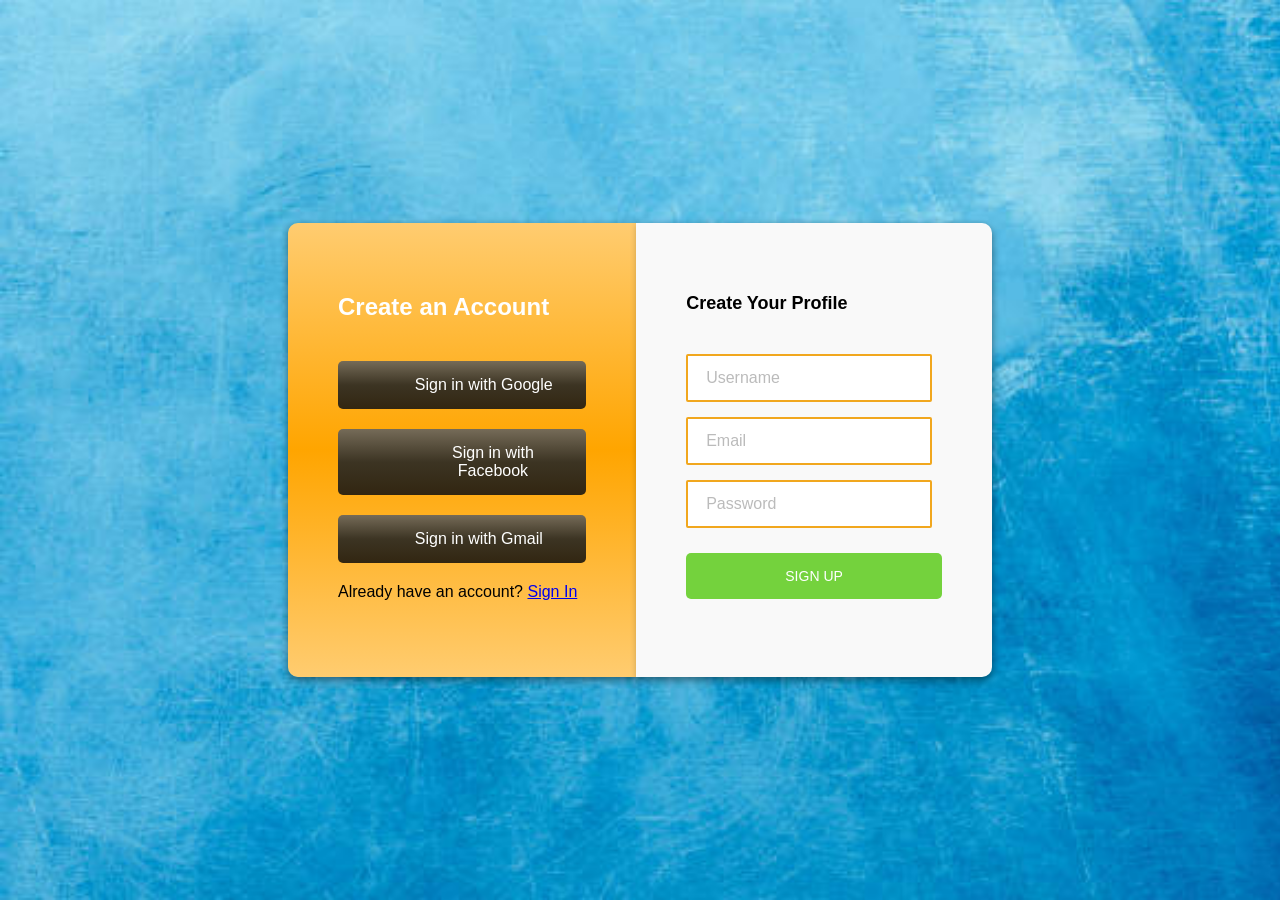
<file: index.html>
<!DOCTYPE html>
<html lang="en">
<head>
    <meta charset="UTF-8">
    <meta name="viewport" content="width=device-width, initial-scale=1.0">
    <link rel="stylesheet" href="style.css">
    <title>Complex</title>
</head>
<body>
    <button id="logout-button">Logout</button>
    <form action="" class="main-form" id="main-form">
        <div class="container-1">
            <div>
                <label for="customer-name">Customer Name:</label>
                <input type="text" id="customer-name" class="customer-name" readonly>
            </div>
            <div>
                <label for="employee-name">Employee:</label>
                <input type="text" id="employee-name" class="employee-name" placeholder="Shams" readonly>
            </div>
            <div>
                <label for="order-date">Order Date: <span class="required">*</span></label>
                <input type="date" id="order-date" class="order-date" required>
            </div>
            <div>
                <label for="required-date">Required Date: <span class="required">*</span></label>
                <input type="date" id="required-date" class="required-date" required>
            </div>
            <div>
                <label for="shipped-date">Shipped Date:</label>
                <input type="text" id="shipped-date" class="shipped-date" readonly>
            </div>
            
        </div>
        <div class="container-2">
            <div>
                <label for="address">Address: <span class="required">*</span></label>
                <input type="text" id="address" class="address" required>
            </div>
            <div>
                <label for="city">City: <span class="required">*</span></label>
                <input type="text" id="city" class="city" required>
            </div>
            <div>
                <label for="region">Region:</label>
                <input type="text" id="region" class="region">
            </div>
            <div>
                <label for="postal-code">Postal Code:</label>
                <input type="text" id="postal-code" class="postal-code" >
            </div>
            <div>
                <label for="ship-country">Ship Country: <span class="required">*</span></label>
                <select id="ship-country" class="ship-country" required>
                    <option value="" disabled>Select a country</option>
                    <option value="USA">United States</option>
                    <option value="Canada">Canada</option>
                    <option value="United Kingdom">United Kingdom</option>
                    <option value="Germany">Germany</option>
                    <option value="France">France</option>
                    <option value="Australia">Australia</option>
                    <option value="Lebanon" selected>Lebanon</option>
                    <option value="Japan">Japan</option>
                </select>
            </div>
            
        </div>
    </form>

    <div class="product-table-container">
<div class="products-row">
        <div class="product-search">
            <label for="product-dropdown">Select Product: <span class="required">*</span></label>
            <select id="product-dropdown">
                <option value="" disabled selected>Select a product</option>
                <option value="Apple" data-price="30$" product-category="Fruits" product-supplier="Bekaa">Apple - 30$ - Fruits - Bekaa</option>
                <option value="Crepe" data-price="20$" product-category="Sweet" product-supplier="Tonino">Crepe - 20$ - Sweet - Tonino</option>
                <option value="Dell" data-price="600$" product-category="Devices" product-supplier="Canada">Dell - 600$ - Devices - Canada</option>
            
            </select>
            <button type="button" id="add-product">Add Product</button>
        </div>
        <div class="product-search">
            <label for="search-product">Search Product:</label>
            <input type="text" id="search-product" placeholder="Search by product name"/>
            <button type="button" id="search-button">Search</button>
        </div>
    </div>
    <table id="product-table">
        <thead>
            <tr>
                <th>Product Name</th>
                <th>Unit Price</th>
                <th>Quantity</th>
                <th>Discount</th>
                <th>Product Category</th>
                <th>Product Supplier</th>
                <th>Extended Price</th>
                <th>Action</th>
            </tr>
        </thead>
        <tbody>
            
        </tbody>
    </table>
    </div>
  

    <div class="summary-container">
    <h3>Order Summary</h3>
    <label for="customer-name-summary">Customer Name:</label>
    <input type="text" id="customer-name-summary" class="customer-name-summary" value="Hussein" readonly>

    <label for="subtotal">Subtotal:</label>
    <input type="text" id="subtotal" readonly value="0.00$">

    <label for="freight">Freight:</label>
    <input type="number" id="freight" value="20.00" readonly>

    <label for="total">Total:</label>
    <input type="text" id="total" readonly value="0.00$">

    <label for="ship-via">Ship Via:</label>
    <select id="ship-via">
        <option value="" disabled>Select shipping method</option>
        <option value="UnitedPackage">United Package</option>
        <option value="LebanesePackage" selected>Lebanese Package</option>
        <option value="BritishPackage">British Package</option>
    </select>

    <button type="button" id="submit-order">Submit Order</button>
</div>

    <script src="/script.js"></script>
</body>
</html>
</file>
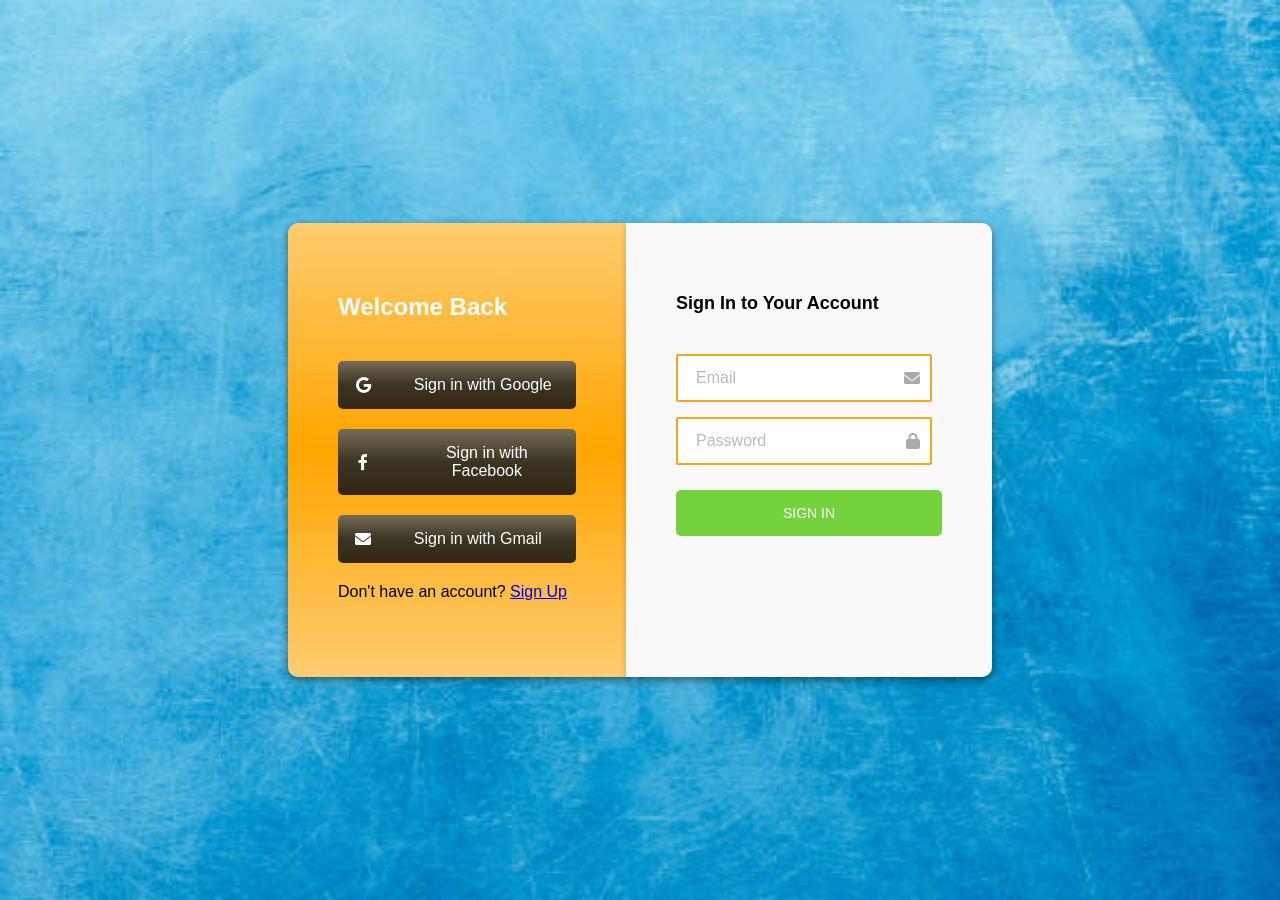
<file: authentication_screen/signin.html>
<!DOCTYPE html>
<html lang="en">
<head>
  <meta charset="UTF-8">
  <meta name="viewport" content="width=device-width, initial-scale=1.0">
  <title>Sign In Page</title>
  <link rel="stylesheet" href="signup.css">
  <link rel="stylesheet" href="https://cdnjs.cloudflare.com/ajax/libs/font-awesome/6.0.0-beta3/css/all.min.css">
</head>
<body>
  <div class="container">
    <div class="first-slide">
      <h2>Welcome Back</h2>
      <button class="method-btn" onclick="signinWithGoogle()">
        <i class="fab fa-google"></i> Sign in with Google
      </button>
      <button class="method-btn" onclick="signinWithFacebook()">
        <i class="fab fa-facebook-f"></i> Sign in with Facebook
      </button>
      <button class="method-btn" onclick="signinWithEmail()">
        <i class="fas fa-envelope"></i> Sign in with Gmail
      </button>
      <p>Don't have an account? <a href="signup.html" class="sign-link">Sign Up</a></p>

    </div>
    <form id="signin-form" class="second-slide">
      <h2>Sign In to Your Account</h2>
      <div class="input-container">
        <input type="email" placeholder="Email" class="input-field" id="signin-email-field" required>
        <i class="fas fa-envelope icon"></i>
      </div>
      <div class="input-container">
        <input type="password" id="signin-password-field" placeholder="Password" class="input-field" required>
        <i class="fas fa-lock icon" id="signin-password-icon" onclick="toggleSigninPasswordVisibility()"></i>
      </div>
      <button class="submit-btn" type="submit">SIGN IN</button>
    </form>
  </div>
  <script src="/authentication_screen/signin.js"></script>
</body>
</html>
</file>
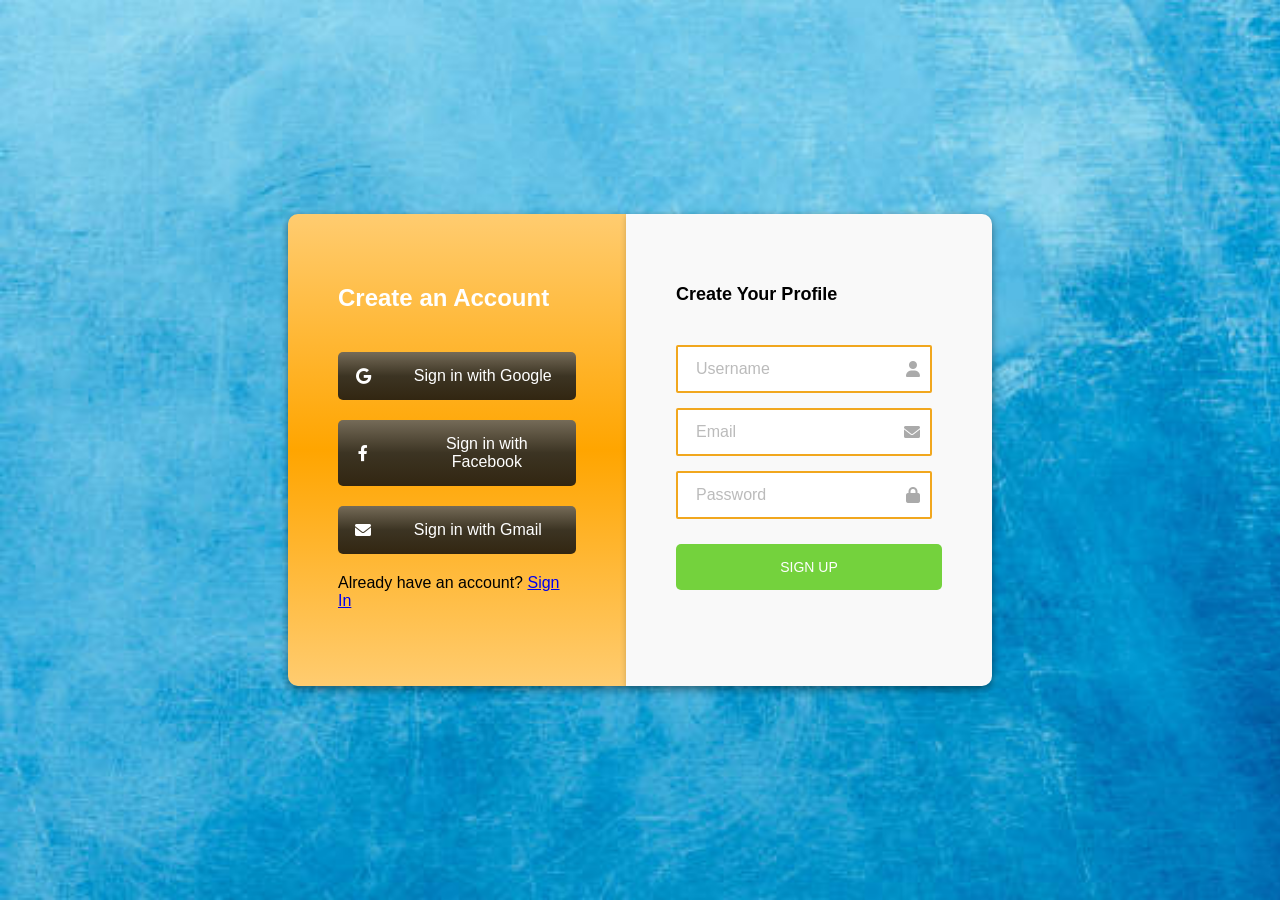
<file: authentication_screen/signup.html>
<!DOCTYPE html>
<html lang="en">
<head>
  <meta charset="UTF-8">
  <meta name="viewport" content="width=device-width, initial-scale=1.0">
  <title>Sign Up Page</title>
  <link rel="stylesheet" href="signup.css">
  <link rel="stylesheet" href="https://cdnjs.cloudflare.com/ajax/libs/font-awesome/6.0.0-beta3/css/all.min.css">
</head>
<body>
    <div class="container">
        <div class="first-slide">
          <h2>Create an Account</h2>
          <button class="method-btn" onclick="signinWithGoogle()">
            <i class="fab fa-google"></i> Sign in with Google
          </button>
          <button class="method-btn" onclick="signinWithFacebook()">
            <i class="fab fa-facebook-f"></i> Sign in with Facebook
          </button>
          <button class="method-btn" onclick="signinWithEmail()">
            <i class="fas fa-envelope"></i> Sign in with Gmail
          </button>
          <p>Already have an account? <a href="signin.html" class="sign-link">Sign In</a></p>

        </div>
        <form id="signup-form" class="second-slide">
          <h2>Create Your Profile</h2>
          <div class="input-container">
            <input type="text" placeholder="Username" class="input-field" id="username-field" required>
            <i class="fas fa-user icon"></i>
          </div>
          <div class="input-container">
            <input type="email" placeholder="Email" class="input-field" id="email-field" required>
            <i class="fas fa-envelope icon"></i>
          </div>
          <div class="input-container">
            <input type="password" id="password-field" placeholder="Password" class="input-field" required>
            <i class="fas fa-lock icon" id="password-icon" onclick="togglePasswordVisibility()"></i>
          </div>
          
          <button class="submit-btn" type="submit">SIGN UP</button>
        </div>
        </div>
  <script src="/authentication_screen/signup.js"></script>
</body>
</html>
</file>
<file: style.css>
body  {
    display: block;
    min-height: 100vh;
    margin: 0;
    font-family: 'Trebuchet MS', 'Lucida Sans Unicode', 'Lucida Grande', 'Lucida Sans', Arial, sans-serif;
    background-color: #f9f9f9;
    padding: 40px;
}

#logout-button{
    float: right;
    margin-top: -30px;
}

label {
    font-weight: bold;
    margin-right: 10px;
    min-width: 130px;
}

input, select {
    padding: 8px;
    border: 1px solid #ccc;
    border-radius: 4px;
    flex: 1; 
}

.main-form {
    display: flex;
    justify-content: space-between;
    /* background-color: #fff; */
    padding-top: 10px;
    border-top: 2px solid rgb(205, 202, 202);
    /* border-radius: 8px 0px 0px 0px; */
    /* box-shadow: 0 4px 8px rgba(0, 0, 0, 0.1); */
}

.container-1, .container-2 {
    /* display: flex; */
    flex-direction: column;
    width: 45%;
}

.container-1 div, .container-2 div {
    display: flex;
    margin-bottom: 15px;
}

.product-search {
    margin: 20px 0;
}

.product-search label {
    font-weight: bold;
    margin-right: 5px;
}

#product-dropdown {
    font-size: 12px;
    padding: 8px;
    width: 300px;
    border: 1px solid #ccc;
    border-radius: 4px;
}

.product-search button {
    padding: 8px;
    background-color: #2b598a;
    color: white;
    border: none;
    border-radius: 4px;
    cursor: pointer;
}

.product-search button:hover {
    background-color: #123151;
}


.product-table-container {
    margin-top: 20px;
    margin-bottom: 20px;
    border: 2px solid rgb(188, 187, 187);
    border-radius: 5px;
    padding: 0px 10px 10px 10px;
   
}
.products-row{
    display: flex;
    gap: 50px;
}

table {
    width: 100%;
    border-collapse: collapse ;
}

th, td {
    padding: 10px;
    border: 1px solid #ccc;
    text-align: left;
}

th {
    background-color: #2b598a;
    color: white;
}

td button {
    background-color: #dc3545;
    color: white;
    border: none;
    padding: 5px 10px;
    border-radius: 4px;
    cursor: pointer;
}

td button:hover {
    background-color: #c82333;
}

.summary-container{
    margin-top: 20px;
    text-align: center;
    box-shadow: 0 4px 8px 8px rgba(0, 0, 0, 0.1);
    padding: 10px;

}

#submit-order{
    background-color: #2b598a;
    color: white;    
    border-radius: 4px;
    border: none;
    padding: 8px;
    margin-top: 10px;
    margin-bottom: 10px;
}
#submit-order:hover{
    background-color: #123151;
    cursor: pointer;

}
.required {
    color: red;
    font-weight: bold;
}
</file>
<file: authentication_screen/signup.css>
body, html {
    margin: 0;
    padding: 0;
    font-family: 'Lucida Sans', 'Lucida Sans Regular', 'Lucida Grande', 'Lucida Sans Unicode', Geneva, Verdana, sans-serif;
    height: 100%;
    width: 100%;
    overflow: hidden;
    background-image: url(/assets/images/background-1.jpg);
    background-repeat: no-repeat;
    background-size: cover;
    /* linear-gradient(to bottom, #3a7f9d, #2f768e, #2c5364); */
    display: flex;
    justify-content: center;
    align-items: center;
    font-size: 16px;

  }

  .container {
    /* background: rgba(255, 255, 255, 0.9); */
    border-radius: 10px;
    width: 55%;
    box-shadow: 0 4px 10px rgba(0, 0, 0, 0.3);
    display: flex;
    box-sizing: border-box;

  }
    
  .first-slide , .second-slide{
    flex: 1;
    padding: 60px 50px 60px 50px;
    background: #f9f9f9;
    box-shadow: 0 2px 6px rgba(0, 0, 0, 0.2);
  }
  
  .first-slide{
    border-top-left-radius: 10px;
    border-bottom-left-radius: 10px;
    background: linear-gradient(to bottom, #ffcc70 ,orange, #ffcc70);
  }
  .second-slide{
    border-top-right-radius: 10px;
    border-bottom-right-radius: 10px;
  }

  h2 {
    margin: 10px 0 40px;
    color: white;
  }
    .second-slide h2{
      color: black;
      font-size: 18px;
    }
  button {
    margin: 10px 0;
    padding: 10px 20px;
    border: none;
    border-radius: 5px;
    cursor: pointer;
    font-size: 1rem;
    transition: background-color 0.3s;
  }
  
  .method-btn {
    gap: 40px;
    display: flex;
    align-items: center;
    justify-content: start;
    font-size: 16px;
    padding: 15px;
    border: 1px;
    border-radius: 5px;
    background: linear-gradient(to bottom, rgb(117, 107, 88), rgb(60, 52, 35), rgb(50, 38, 17));
    color: white;
    transition: background-color 0.3s;
    width: 100%;
    margin-bottom: 20px;
  }
  
  .method-btn i {
    font-size: 16px; 
    width: 10%;
  }
  
  .method-btn:hover {
    background: linear-gradient(to bottom, rgb(117, 107, 88), rgb(60, 52, 35), rgb(241, 167, 30));
  }
  
  .submit-btn {
    background: #74d23d;
    color: white;
    width: 100%;
    padding: 15px;
    font-size: 14px;

  }
  
  .submit-btn:hover {
    background: #4a951f;
  }
  
  .input-container {
    display: flex;
    align-items: center;
    margin-bottom: 15px;
    border-radius: 2px;
    border: 2px solid rgb(241, 167, 30);
    padding: 5px 10px;
    background-color: #fff;
    margin-right: 10px;
}

.icon{
  color: #aaa;
}

#password-icon, #signin-password-icon{
cursor: pointer;
}

.input-field {
    flex: 1;
    border: none; 
    outline: none; 
    font-size: 16px;
    padding: 8px; 
    background-color: transparent;
}

.input-field::placeholder {
    color: #bbb;
  
}
</file>
